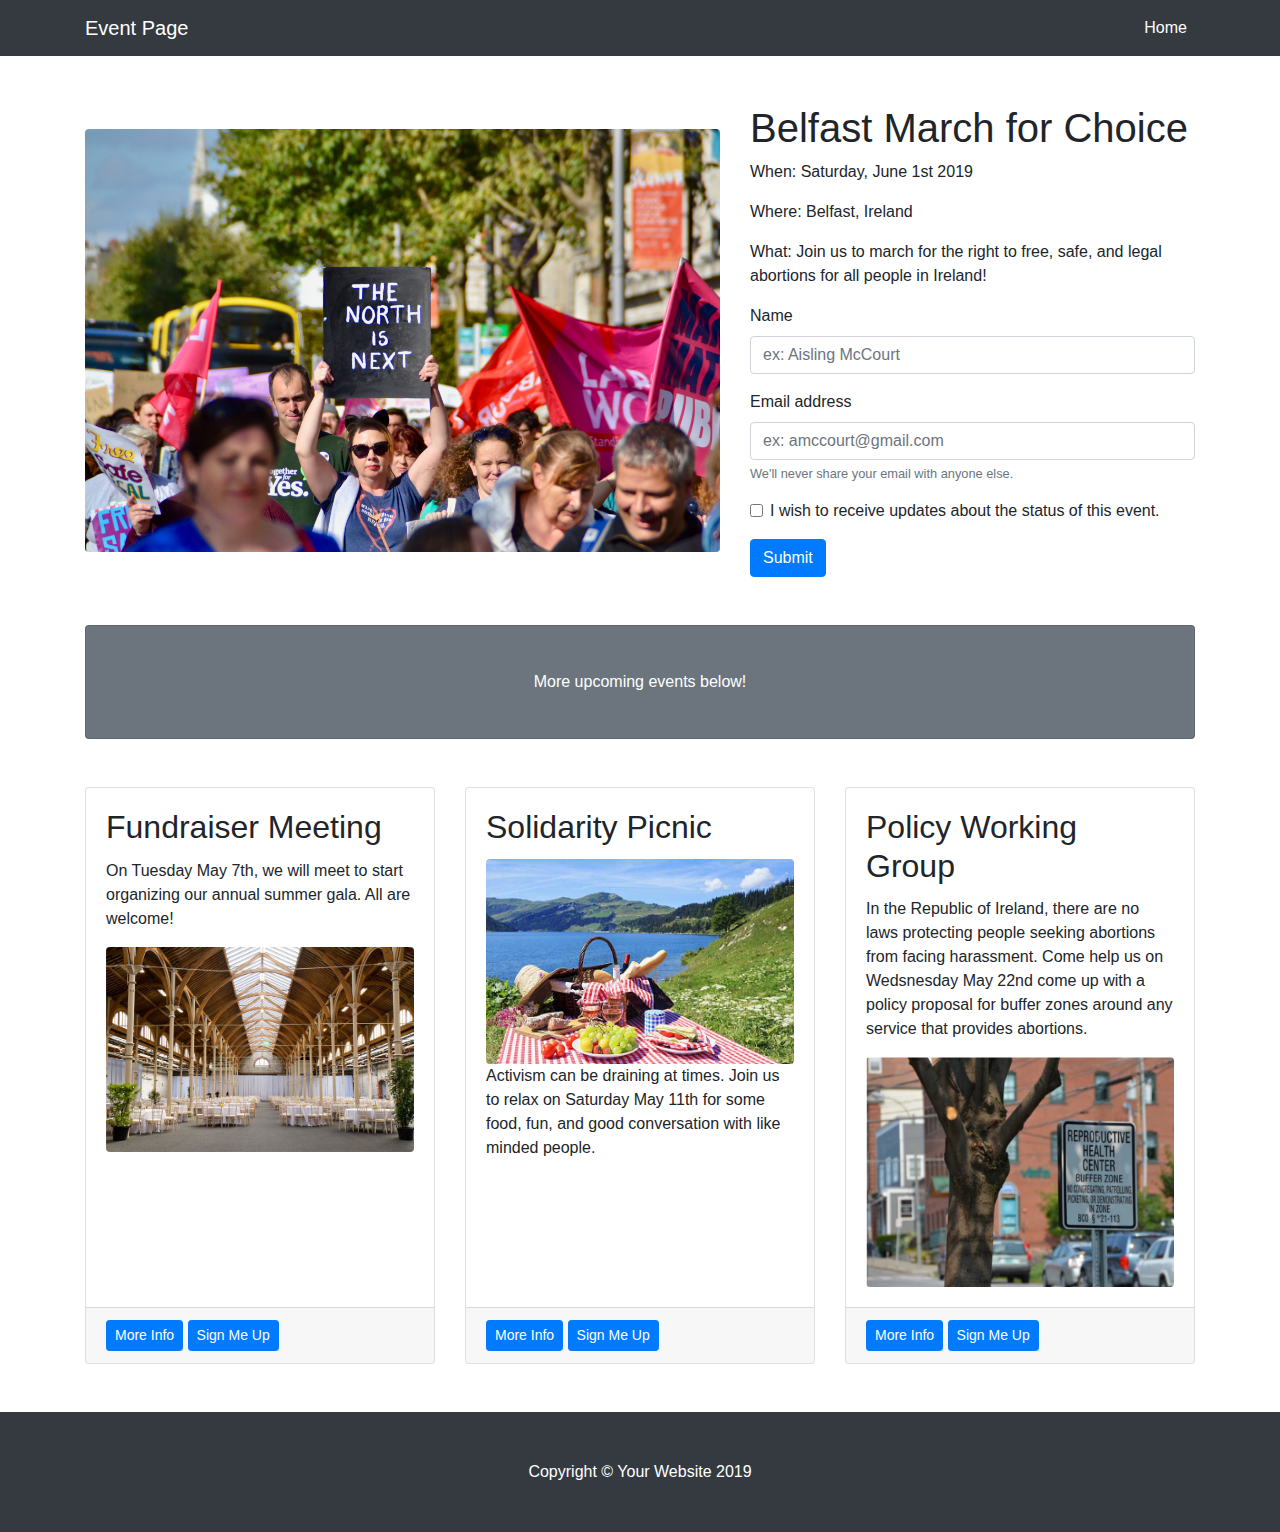
<file: startbootstrap-small-business-gh-pages/index.html>
<!DOCTYPE html>
<html lang="en">

<head>

  <meta charset="utf-8">
  <meta name="viewport" content="width=device-width, initial-scale=1, shrink-to-fit=no">
  <meta name="description" content="">
  <meta name="author" content="">

  <title>Belfast March for Choice</title>

  <!-- Bootstrap core CSS -->
  <link href="vendor/bootstrap/css/bootstrap.min.css" rel="stylesheet">

  <!-- Custom styles for this template -->
  <link href="css/small-business.css" rel="stylesheet">

</head>

<body>

  <!-- Navigation -->
  <nav class="navbar navbar-expand-lg navbar-dark bg-dark fixed-top">
    <div class="container">
      <a class="navbar-brand" href="#">Event Page</a>
      <button class="navbar-toggler" type="button" data-toggle="collapse" data-target="#navbarResponsive" aria-controls="navbarResponsive" aria-expanded="false" aria-label="Toggle navigation">
        <span class="navbar-toggler-icon"></span>
      </button>
      <div class="collapse navbar-collapse" id="navbarResponsive">
        <ul class="navbar-nav ml-auto">
          <li class="nav-item active">
            <a class="nav-link" href="#">Home
              <span class="sr-only">(current)</span>
            </a>
          </li>
        </ul>
      </div>
    </div>
  </nav>

  <!-- Page Content -->
  <div class="container">

    <!-- Heading Row -->
    <div class="row align-items-center my-5">
      <div class="col-lg-7">
        <img class="img-fluid rounded mb-4 mb-lg-0" src="DSC_0061.jpg" alt="">
      </div>
      <!-- /.col-lg-8 -->
      <div class="col-lg-5">
        <h1 class="font-weight-light">Belfast March for Choice</h1>
        <p>
            When: Saturday, June 1st 2019
        </p>
        <p>
            Where: Belfast, Ireland
        </p>
        <p>
            What: Join us to march for the right to free, safe, and legal abortions for all people in Ireland!
        </p>
        <form>
  <div class="form-group">
    <label for="exampleInputPassword1">Name</label>
    <input type="name" class="form-control" id="exampleInputName1" placeholder="ex: Aisling McCourt">
  </div>
  <div class="form-group">
    <label for="exampleInputEmail1">Email address</label>
    <input type="email" class="form-control" id="exampleInputEmail1" aria-describedby="emailHelp" placeholder="ex: amccourt@gmail.com">
    <small id="emailHelp" class="form-text text-muted">We'll never share your email with anyone else.</small>
  </div>
  <div class="form-group form-check">
    <input type="checkbox" class="form-check-input" id="exampleCheck1">
    <label class="form-check-label" for="exampleCheck1">I wish to receive updates about the status of this event.</label>
  </div>
  <button type="submit" class="btn btn-primary">Submit</button>
</form>
      </div>
      <!-- /.col-md-4 -->
    </div>
    <!-- /.row -->

    <!-- Call to Action Well -->
    <div class="card text-white bg-secondary my-5 py-4 text-center">
      <div class="card-body">
        <p class="text-white m-0">More upcoming events below!</p>
      </div>
    </div>
    <!-- Content Row -->
    <div class="row">
      <div class="col-md-4 mb-5">
        <div class="card h-100">
          <div class="card-body">
            <h2 class="card-title">Fundraiser Meeting</h2>
            <p class="card-text">On Tuesday May 7th, we will meet to start organizing our annual summer gala. All are welcome!</p>
            <img class="img-fluid rounded mb-4 mb-lg-0" src="Venue.jpg" alt="">
          </div>
          <div class="card-footer">
            <a href="#" class="btn btn-primary btn-sm">More Info</a>
            <a href="#" class="btn btn-primary btn-sm">Sign Me Up</a>
          </div>
        </div>
      </div>
      <!-- /.col-md-4 -->
      <div class="col-md-4 mb-5">
        <div class="card h-100">
          <div class="card-body">
            <h2 class="card-title">Solidarity Picnic</h2>
            <img class="img-fluid rounded mb-4 mb-lg-0" src="Picnic.jpg" alt="">
            <p class="card-text">Activism can be draining at times. Join us to relax on Saturday May 11th for some food, fun, and good conversation with like minded people.</p>
          </div>
          <div class="card-footer">
            <a href="#" class="btn btn-primary btn-sm">More Info</a>
            <a href="#" class="btn btn-primary btn-sm">Sign Me Up</a>
          </div>
        </div>
      </div>
      <!-- /.col-md-4 -->
      <div class="col-md-4 mb-5">
        <div class="card h-100">
          <div class="card-body">
            <h2 class="card-title">Policy Working Group</h2>
            <p class="card-text">In the Republic of Ireland, there are no laws protecting people seeking abortions from facing harassment. Come help us on Wedsnesday May 22nd come up with a policy proposal for buffer zones around any service that provides abortions.</p>
            <img class="img-fluid rounded mb-4 mb-lg-0" src="Screenshot 2019-04-08 at 4.43.56 p.m..png" alt="">
          </div>
          <div class="card-footer">
            <a href="#" class="btn btn-primary btn-sm">More Info</a>
            <a href="#" class="btn btn-primary btn-sm">Sign Me Up</a>
          </div>
        </div>
      </div>
      <!-- /.col-md-4 -->

    </div>
    <!-- /.row -->

  </div>
  <!-- /.container -->

  <!-- Footer -->
  <footer class="py-5 bg-dark">
    <div class="container">
      <p class="m-0 text-center text-white">Copyright &copy; Your Website 2019</p>
    </div>
    <!-- /.container -->
  </footer>

  <!-- Bootstrap core JavaScript -->
  <script src="vendor/jquery/jquery.min.js"></script>
  <script src="vendor/bootstrap/js/bootstrap.bundle.min.js"></script>

</body>

</html>
</file>
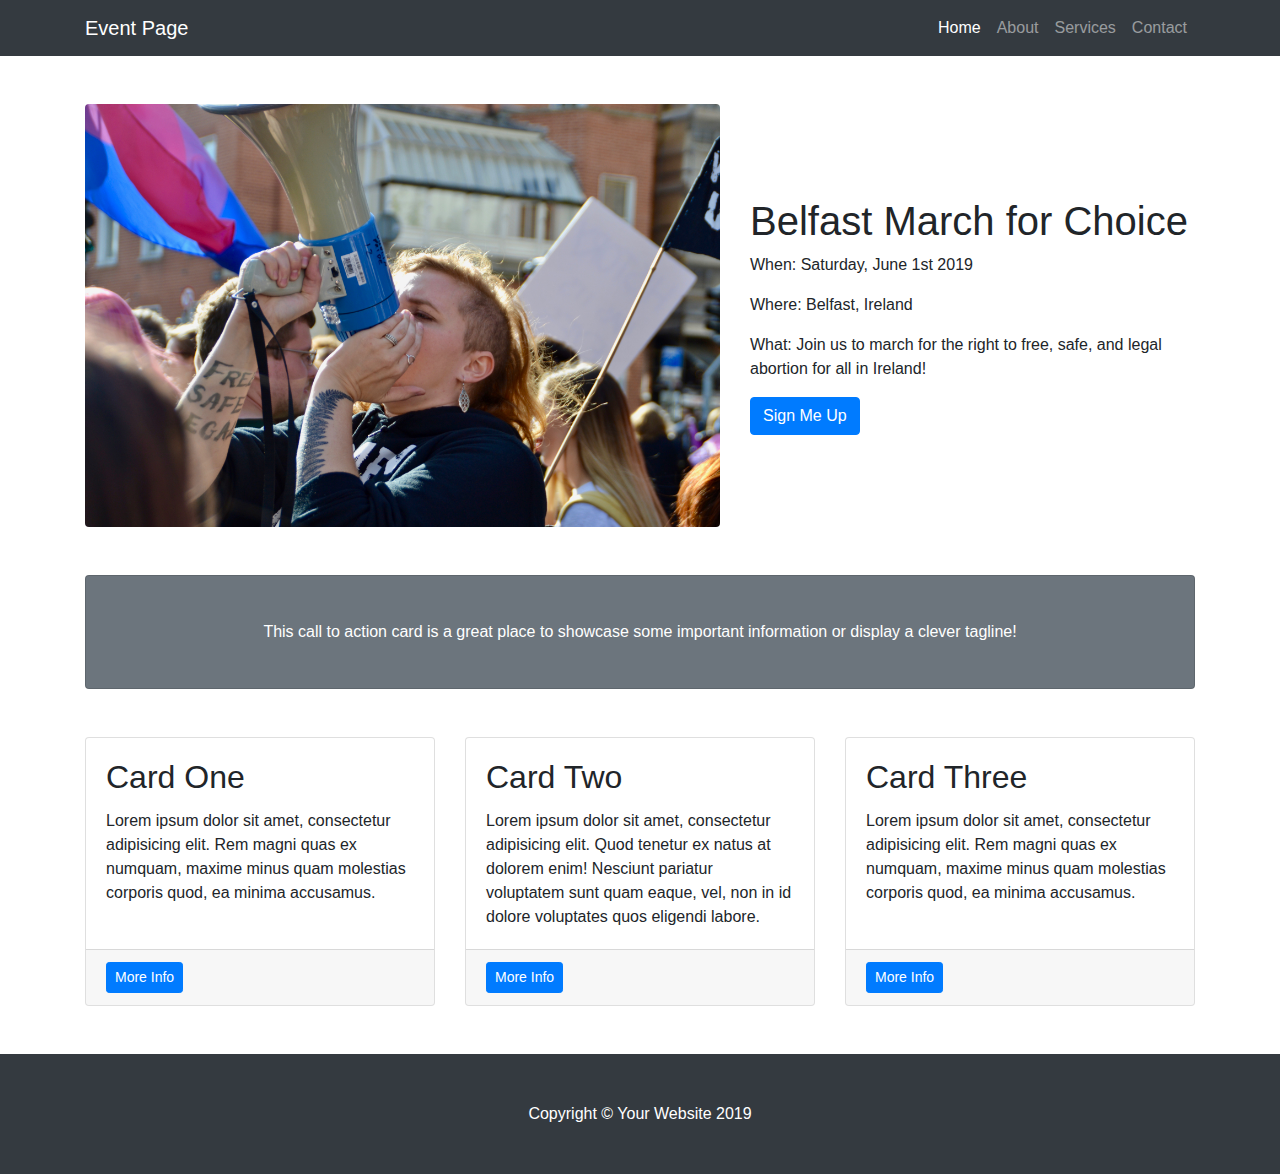
<file: comp-website.L/bootstrap-small-business-gh-pages/index.html>
<!DOCTYPE html>
<html lang="en">

<head>

  <meta charset="utf-8">
  <meta name="viewport" content="width=device-width, initial-scale=1, shrink-to-fit=no">
  <meta name="description" content="">
  <meta name="author" content="">

  <title>Belfast March for Choice</title>

  <!-- Bootstrap core CSS -->
  <link href="vendor/bootstrap/css/bootstrap.min.css" rel="stylesheet">

  <!-- Custom styles for this template -->
  <link href="css/small-business.css" rel="stylesheet">

</head>

<body>

  <!-- Navigation -->
  <nav class="navbar navbar-expand-lg navbar-dark bg-dark fixed-top">
    <div class="container">
      <a class="navbar-brand" href="#">Event Page</a>
      <button class="navbar-toggler" type="button" data-toggle="collapse" data-target="#navbarResponsive" aria-controls="navbarResponsive" aria-expanded="false" aria-label="Toggle navigation">
        <span class="navbar-toggler-icon"></span>
      </button>
      <div class="collapse navbar-collapse" id="navbarResponsive">
        <ul class="navbar-nav ml-auto">
          <li class="nav-item active">
            <a class="nav-link" href="#">Home
              <span class="sr-only">(current)</span>
            </a>
          </li>
          <li class="nav-item">
            <a class="nav-link" href="#">About</a>
          </li>
          <li class="nav-item">
            <a class="nav-link" href="#">Services</a>
          </li>
          <li class="nav-item">
            <a class="nav-link" href="#">Contact</a>
          </li>
        </ul>
      </div>
    </div>
  </nav>

  <!-- Page Content -->
  <div class="container">

    <!-- Heading Row -->
    <div class="row align-items-center my-5">
      <div class="col-lg-7">
        <img class="img-fluid rounded mb-4 mb-lg-0" src="DSC_0199.jpg" alt="">
      </div>
      <!-- /.col-lg-8 -->
      <div class="col-lg-5">
        <h1 class="font-weight-light">Belfast March for Choice</h1>
        <p>
            When: Saturday, June 1st 2019
        </p>
        <p>
            Where: Belfast, Ireland
        </p>
        <p>
            What: Join us to march for the right to free, safe, and legal abortion for all in Ireland!
        </p>
        <a class="btn btn-primary" href="#">Sign Me Up</a>
      </div>
      <!-- /.col-md-4 -->
    </div>
    <!-- /.row -->

    <!-- Call to Action Well -->
    <div class="card text-white bg-secondary my-5 py-4 text-center">
      <div class="card-body">
        <p class="text-white m-0">This call to action card is a great place to showcase some important information or display a clever tagline!</p>
      </div>
    </div>

    <!-- Content Row -->
    <div class="row">
      <div class="col-md-4 mb-5">
        <div class="card h-100">
          <div class="card-body">
            <h2 class="card-title">Card One</h2>
            <p class="card-text">Lorem ipsum dolor sit amet, consectetur adipisicing elit. Rem magni quas ex numquam, maxime minus quam molestias corporis quod, ea minima accusamus.</p>
          </div>
          <div class="card-footer">
            <a href="#" class="btn btn-primary btn-sm">More Info</a>
          </div>
        </div>
      </div>
      <!-- /.col-md-4 -->
      <div class="col-md-4 mb-5">
        <div class="card h-100">
          <div class="card-body">
            <h2 class="card-title">Card Two</h2>
            <p class="card-text">Lorem ipsum dolor sit amet, consectetur adipisicing elit. Quod tenetur ex natus at dolorem enim! Nesciunt pariatur voluptatem sunt quam eaque, vel, non in id dolore voluptates quos eligendi labore.</p>
          </div>
          <div class="card-footer">
            <a href="#" class="btn btn-primary btn-sm">More Info</a>
          </div>
        </div>
      </div>
      <!-- /.col-md-4 -->
      <div class="col-md-4 mb-5">
        <div class="card h-100">
          <div class="card-body">
            <h2 class="card-title">Card Three</h2>
            <p class="card-text">Lorem ipsum dolor sit amet, consectetur adipisicing elit. Rem magni quas ex numquam, maxime minus quam molestias corporis quod, ea minima accusamus.</p>
          </div>
          <div class="card-footer">
            <a href="#" class="btn btn-primary btn-sm">More Info</a>
          </div>
        </div>
      </div>
      <!-- /.col-md-4 -->

    </div>
    <!-- /.row -->

  </div>
  <!-- /.container -->

  <!-- Footer -->
  <footer class="py-5 bg-dark">
    <div class="container">
      <p class="m-0 text-center text-white">Copyright &copy; Your Website 2019</p>
    </div>
    <!-- /.container -->
  </footer>

  <!-- Bootstrap core JavaScript -->
  <script src="vendor/jquery/jquery.min.js"></script>
  <script src="vendor/bootstrap/js/bootstrap.bundle.min.js"></script>

</body>

</html>
</file>
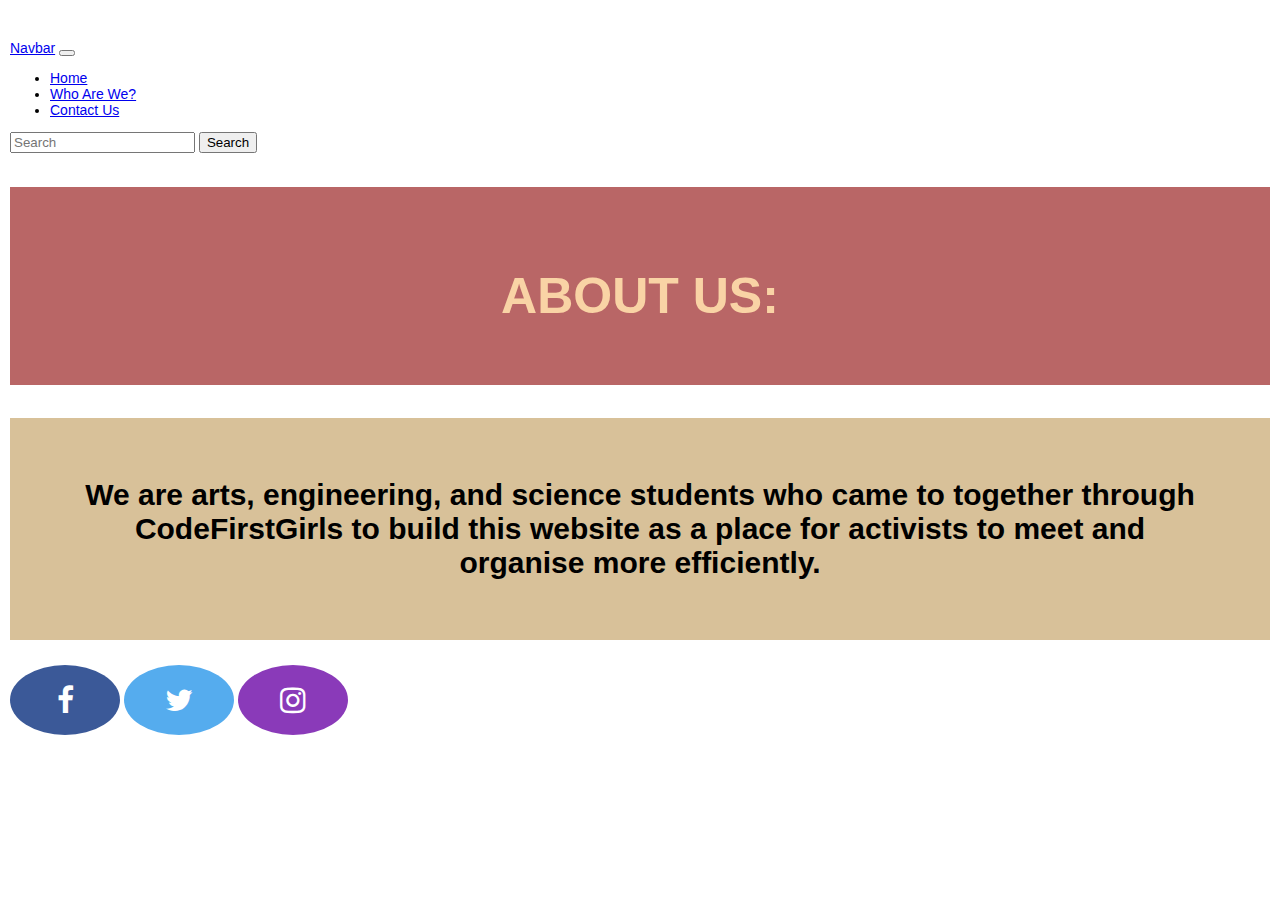
<file: aboutus.html>
<!DOCTYPE html>
<html>


<head>
  <title>The Hub</title><style>

  body {
    margin: 40px 10px;
    padding: 0;
    font-family: Arial, Helvetica Neue, Helvetica, sans-serif;
    font-size: 14px;
    background:url(http://www.digiphotohub.com/wp-content/uploads/2015/09/bigstock-Abstract-Blurred-Background-Of-92820527.jpg);
  }


    #loading {
      display: none;
      position: absolute;
      top: 10px;
      right: 10px;
    }

    #calendar {
      max-width: 900px;
      margin: 0 auto;
    }

  </style>

  <link rel="stylesheet" href="https://stackpath.bootstrapcdn.com/bootstrap/4.1.3/css/bootstrap.min.css" integrity="sha384-MCw98/SFnGE8fJT3GXwEOngsV7Zt27NXFoaoApmYm81iuXoPkFOJwJ8ERdknLPMO" crossorigin="anonymous">
  <!-- Add social icon library -->
  <link rel="stylesheet" href="https://cdnjs.cloudflare.com/ajax/libs/font-awesome/4.7.0/css/font-awesome.min.css">

    <script src="https://stackpath.bootstrapcdn.com/bootstrap/4.1.3/js/bootstrap.min.js" integrity="sha384-ChfqqxuZUCnJSK3+MXmPNIyE6ZbWh2IMqE241rYiqJxyMiZ6OW/JmZQ5stwEULTy" crossorigin="anonymous">
    </script>

  <link href="css/index2styles.css" type="text/css" rel="stylesheet" link href="css/index2styles.css">

  </head>

  <body>

    <nav class="navbar navbar-expand-md navbar-dark bg-dark fixed-top">
        <a class="navbar-brand" href="#">Navbar</a>
        <button class="navbar-toggler" type="button" data-toggle="collapse" data-target="#navbarsExampleDefault" aria-controls="navbarsExampleDefault" aria-expanded="false" aria-label="Toggle navigation">
          <span class="navbar-toggler-icon"></span>
        </button>


        <div class="collapse navbar-collapse" id="navbarsExampleDefault">
          <ul class="navbar-nav mr-auto">
            <li class="nav-item active">
              <a class="nav-link" href="index.html">Home <span class="sr-only">(current)</span></a>
            </li>
            <li class="nav-item">
              <a class="nav-link" href="index2.html">Who Are We?</a>
            </li>
            <li class="nav-item">
              <a class="nav-link" href="#">Contact Us</a>
            </li>
          </ul>
        </div>

        <form class="form-inline">
          <input class="form-control mr-sm-2" type="search" placeholder="Search" aria-label="Search">
          <button class="btn btn-outline-success my-2 my-sm-0" type="submit">Search</button>
        </form>

      </nav>

  <div class="container">
    <h1>ABOUT US:</h1>
    <h2> We are arts, engineering, and science students who came to together through CodeFirstGirls
        to build this website as a place for activists to meet and organise more efficiently. </h2>
  </div>

  <div class='container'
    <!-- Add social icons -->
    <a href="https://www.facebook.com/Lovepuppies/" class="fa fa-facebook"></a>
    <a href="https://twitter.com/dog_feelings" class="fa fa-twitter"></a>
    <a href="https://www.instagram.com/" class="fa fa-instagram"></a>
  </div>



  </body>
</file>
<file: css/index2styles.css>
h1{
  text-align: center;
  padding-top: 80px;
  padding-bottom: 60px;
  background-color: rgba(139,0,0,0.6);
  font-size: 50px;
  color: rgba(249,211,165);
  }

h2{
  text-align: center;
  padding: 60px;
  background-color: rgba(206,177,128,0.8);
  font-size: 30px;
  }



  /* Style all font awesome icons */
  .fa {
    padding: 20px;
    font-size: 30px;
    width: 70px;
    border-radius: 50%;
    text-align: center;
    text-decoration: none;
  }

  /* Add a hover effect if you want */
  .fa:hover {
    opacity: 0.5;
  }

  /* Set a specific color for each brand */

  /* Facebook */
  .fa-facebook {
    background: #3B5998;
    color: white;
  }

  /* Twitter */
  .fa-twitter {
    background: #55ACEE;
    color: white;
  }

  /* Twitter */
  .fa-instagram {
    background: #8A3AB9;
    color: white;
  }
</file>
<file: startbootstrap-small-business-gh-pages/css/small-business.css>
/*!
 * Start Bootstrap - Small Business (https://startbootstrap.com/template-overviews/small-business)
 * Copyright 2013-2019 Start Bootstrap
 * Licensed under MIT (https://github.com/BlackrockDigital/startbootstrap-small-business/blob/master/LICENSE)
 */
body {
  padding-top: 56px;
}
</file>
<file: comp-website.L/bootstrap-small-business-gh-pages/css/small-business.css>
/*!
 * Start Bootstrap - Small Business (https://startbootstrap.com/template-overviews/small-business)
 * Copyright 2013-2019 Start Bootstrap
 * Licensed under MIT (https://github.com/BlackrockDigital/startbootstrap-small-business/blob/master/LICENSE)
 */
body {
  padding-top: 56px;
}
</file>
